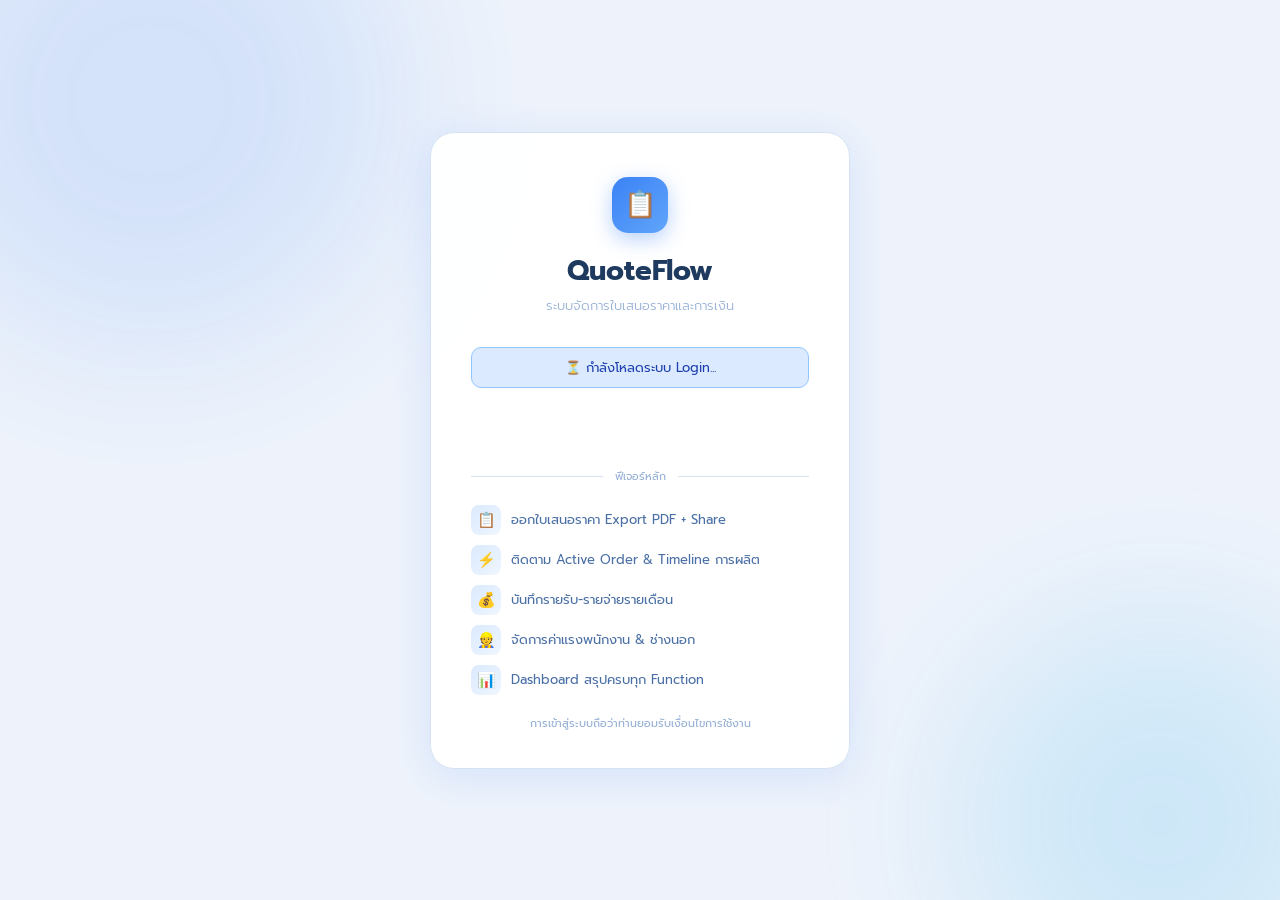
<file: index.html>
<!DOCTYPE html>
<html lang="th">
<head>
<meta charset="UTF-8"><meta name="viewport" content="width=device-width,initial-scale=1.0">
<title>QuoteFlow – เข้าสู่ระบบ</title>
<link rel="preconnect" href="https://fonts.googleapis.com">
<link href="https://fonts.googleapis.com/css2?family=Prompt:wght@300;400;500;600;700&display=swap" rel="stylesheet">
<style>
*{box-sizing:border-box;margin:0;padding:0;}
body{font-family:'Prompt',sans-serif;min-height:100vh;background:#eef3fb;display:flex;align-items:center;justify-content:center;padding:20px;}
.blob{position:fixed;border-radius:50%;filter:blur(80px);opacity:.14;pointer-events:none;}
.b1{width:500px;height:500px;background:#3b82f6;top:-150px;left:-100px;}
.b2{width:400px;height:400px;background:#0ea5e9;bottom:-120px;right:-80px;}
.card{position:relative;z-index:1;width:100%;max-width:420px;background:rgba(255,255,255,.95);border:1px solid #d4e2f4;border-radius:24px;padding:44px 40px 36px;box-shadow:0 8px 40px rgba(59,130,246,.14);text-align:center;}
.logo-mark{width:56px;height:56px;border-radius:16px;background:linear-gradient(135deg,#3b82f6,#60a5fa);box-shadow:0 6px 20px rgba(59,130,246,.36);display:flex;align-items:center;justify-content:center;font-size:26px;margin:0 auto 16px;}
.logo-text{font-size:28px;font-weight:700;color:#1e3a5f;}
.logo-sub{font-size:13px;color:#93aed4;font-weight:300;margin-top:4px;margin-bottom:32px;}
.status-box{margin-bottom:16px;padding:10px 14px;border-radius:10px;font-size:13px;display:none;}
.status-box.show{display:block;}
.s-info{background:#dbeafe;color:#1e40af;border:1px solid #93c5fd;}
.s-ok{background:#d1fae5;color:#065f46;border:1px solid #6ee7b7;}
.s-err{background:#fee2e2;color:#991b1b;border:1px solid #fca5a5;}
#googleBtn{display:flex;justify-content:center;min-height:44px;margin-bottom:8px;}
.divider{display:flex;align-items:center;gap:12px;color:#93aed4;font-size:11px;margin:20px 0;}
.divider::before,.divider::after{content:'';flex:1;height:1px;background:#d4e2f4;}
.features{text-align:left;display:flex;flex-direction:column;gap:10px;margin-top:20px;}
.feat{display:flex;align-items:center;gap:10px;font-size:13px;color:#4a6fa5;}
.feat-ic{width:30px;height:30px;border-radius:8px;background:linear-gradient(135deg,#dbeafe,#eff6ff);display:flex;align-items:center;justify-content:center;font-size:15px;flex-shrink:0;}
.footer{margin-top:20px;font-size:11px;color:#93aed4;}
</style>
</head>
<body>
<div class="blob b1"></div>
<div class="blob b2"></div>
<div class="card">
  <div class="logo-mark">📋</div>
  <div class="logo-text">QuoteFlow</div>
  <div class="logo-sub">ระบบจัดการใบเสนอราคาและการเงิน</div>
  <div class="status-box s-info show" id="statusBox">⏳ กำลังโหลดระบบ Login...</div>
  <div id="googleBtn"></div>
  <div class="divider">ฟีเจอร์หลัก</div>
  <div class="features">
    <div class="feat"><div class="feat-ic">📋</div><span>ออกใบเสนอราคา Export PDF + Share</span></div>
    <div class="feat"><div class="feat-ic">⚡</div><span>ติดตาม Active Order & Timeline การผลิต</span></div>
    <div class="feat"><div class="feat-ic">💰</div><span>บันทึกรายรับ-รายจ่ายรายเดือน</span></div>
    <div class="feat"><div class="feat-ic">👷</div><span>จัดการค่าแรงพนักงาน & ช่างนอก</span></div>
    <div class="feat"><div class="feat-ic">📊</div><span>Dashboard สรุปครบทุก Function</span></div>
  </div>
  <p class="footer">การเข้าสู่ระบบถือว่าท่านยอมรับเงื่อนไขการใช้งาน</p>
</div>
<script src="https://accounts.google.com/gsi/client" async defer onload="onGsiLoaded()" onerror="onGsiError()"></script>
<script src="assets/app.js"></script>
<script>
(function(){try{var u=JSON.parse(localStorage.getItem('qf_user')||'null');if(u&&u.email)window.location.replace('dashboard.html');}catch(e){}}());
var sb=document.getElementById('statusBox');
function show(msg,cls){sb.textContent=msg;sb.className='status-box show '+cls;}
function onGsiLoaded(){
  show('✅ ระบบพร้อม กรุณา Login ด้วย Google','s-info');
  QuoteFlow.googleSignIn(function(user){
    show('✅ Login สำเร็จ! กำลังเข้าสู่ระบบ...','s-ok');
    setTimeout(function(){window.location.replace('dashboard.html');},800);
  });
}
function onGsiError(){show('❌ โหลด Google Login ไม่ได้ กรุณา Refresh','s-err');}
setTimeout(function(){
  if(document.getElementById('googleBtn').children.length===0)
    show('⚠️ Google Login โหลดช้า ลอง Refresh หน้า','s-err');
},8000);
</script>
</body>
</html>
</file>
<file: assets/style.css>
@import url('https://fonts.googleapis.com/css2?family=Prompt:wght@300;400;500;600;700&display=swap');
:root {
  --page-bg:#eef3fb;--card:#ffffff;--card-alt:#f7faff;--sidebar-bg:#ffffff;
  --blue:#3b82f6;--blue-dark:#2563eb;--blue-mid:#60a5fa;--blue-light:#93c5fd;--blue-pale:#dbeafe;
  --blue-grad:linear-gradient(135deg,#3b82f6,#60a5fa);
  --green:#10b981;--red:#ef4444;--amber:#f59e0b;--purple:#8b5cf6;--teal:#0ea5e9;
  --text:#1e3a5f;--text2:#4a6fa5;--text3:#93aed4;
  --border:#d4e2f4;--border2:#e8f0fb;
  --shadow-xs:0 1px 3px rgba(59,130,246,.06),0 1px 2px rgba(0,0,0,.04);
  --shadow-sm:0 2px 8px rgba(59,130,246,.09),0 1px 3px rgba(0,0,0,.05);
  --shadow-md:0 4px 18px rgba(59,130,246,.13),0 2px 6px rgba(0,0,0,.06);
  --shadow-lg:0 8px 32px rgba(59,130,246,.17),0 4px 12px rgba(0,0,0,.08);
  --shadow-xl:0 16px 52px rgba(59,130,246,.21),0 8px 24px rgba(0,0,0,.10);
  --radius:16px;--radius-sm:10px;--radius-xs:6px;
  --sidebar-w:248px;--topbar-h:64px;
  --font:'Prompt',sans-serif;--t:.2s cubic-bezier(.4,0,.2,1);
}
*,*::before,*::after{box-sizing:border-box;margin:0;padding:0;}
html{font-size:16px;scroll-behavior:smooth;}
body{font-family:var(--font);background:var(--page-bg);color:var(--text);min-height:100vh;-webkit-font-smoothing:antialiased;}
a{color:inherit;text-decoration:none;}
button{cursor:pointer;font-family:var(--font);border:none;}
input,select,textarea{font-family:var(--font);}
img{max-width:100%;display:block;}
.app-layout{display:flex;min-height:100vh;}
.main-content{margin-left:var(--sidebar-w);flex:1;min-height:100vh;display:flex;flex-direction:column;}
.page-body{padding:28px 32px;max-width:1440px;flex:1;}
.sidebar{width:var(--sidebar-w);background:var(--sidebar-bg);border-right:1px solid var(--border);position:fixed;top:0;left:0;height:100vh;display:flex;flex-direction:column;z-index:100;box-shadow:3px 0 24px rgba(59,130,246,.08);transition:transform var(--t);}
.sidebar-logo{padding:20px 18px 16px;border-bottom:1px solid var(--border2);background:linear-gradient(160deg,#f5f9ff,#edf4ff);}
.logo-wrap{display:flex;align-items:center;gap:12px;}
.logo-mark{width:38px;height:38px;border-radius:11px;background:var(--blue-grad);box-shadow:var(--shadow-md);display:flex;align-items:center;justify-content:center;font-size:18px;flex-shrink:0;}
.logo-text{font-size:16px;font-weight:700;color:var(--text);}
.logo-sub{font-size:10px;color:var(--text3);margin-top:1px;font-weight:300;}
.nav-section{padding:16px 18px 5px;font-size:10px;font-weight:600;letter-spacing:1.4px;text-transform:uppercase;color:var(--text3);}
.nav-link{display:flex;align-items:center;gap:10px;padding:9px 14px;margin:2px 10px;border-radius:var(--radius-sm);color:var(--text2);font-size:13px;font-weight:400;transition:all var(--t);}
.nav-link:hover{background:var(--blue-pale);color:var(--blue-dark);transform:translateX(2px);}
.nav-link.active{background:var(--blue-grad);color:#fff;font-weight:500;box-shadow:var(--shadow-md);}
.nav-icon{font-size:17px;width:20px;text-align:center;opacity:.75;}
.nav-link.active .nav-icon{opacity:1;}
.sidebar-user{margin-top:auto;padding:14px;border-top:1px solid var(--border2);display:flex;align-items:center;gap:10px;background:linear-gradient(135deg,#f8fbff,#f0f6ff);}
.user-avatar{width:36px;height:36px;border-radius:50%;background:var(--blue-grad);box-shadow:var(--shadow-sm);display:flex;align-items:center;justify-content:center;font-weight:700;font-size:13px;color:#fff;flex-shrink:0;}
.user-info{flex:1;min-width:0;}
.user-name{font-size:12.5px;font-weight:600;color:var(--text);white-space:nowrap;overflow:hidden;text-overflow:ellipsis;}
.user-role{font-size:10.5px;color:var(--text3);white-space:nowrap;overflow:hidden;text-overflow:ellipsis;}
.logout-btn{background:none;color:var(--text3);font-size:17px;padding:5px;border-radius:8px;transition:all var(--t);}
.logout-btn:hover{color:var(--red);background:#fff0f0;}
.topbar{background:rgba(255,255,255,.88);backdrop-filter:blur(18px);-webkit-backdrop-filter:blur(18px);border-bottom:1px solid var(--border);padding:0 32px;height:var(--topbar-h);display:flex;align-items:center;justify-content:space-between;position:sticky;top:0;z-index:50;box-shadow:var(--shadow-xs);}
.page-title{font-size:17px;font-weight:600;color:var(--text);}
.topbar-actions{display:flex;gap:10px;align-items:center;}
.card{background:var(--card);border:1px solid var(--border);border-radius:var(--radius);padding:22px;box-shadow:var(--shadow-sm);transition:box-shadow var(--t),transform var(--t);}
.card:hover{box-shadow:var(--shadow-md);}
.card-sm{padding:14px 16px;}
.card-title{font-size:14.5px;font-weight:600;color:var(--text);margin-bottom:16px;}
.stat-card{position:relative;overflow:hidden;transition:all var(--t);}
.stat-card:hover{transform:translateY(-3px);}
.stat-card.blue{background:var(--blue-grad);border-color:transparent;box-shadow:var(--shadow-md);}
.stat-card.teal{background:linear-gradient(135deg,#0ea5e9,#38bdf8);border-color:transparent;box-shadow:var(--shadow-md);}
.stat-card.green{background:linear-gradient(135deg,#10b981,#34d399);border-color:transparent;box-shadow:var(--shadow-md);}
.stat-card.amber{background:linear-gradient(135deg,#f59e0b,#fbbf24);border-color:transparent;box-shadow:var(--shadow-md);}
.stat-card.red{background:linear-gradient(135deg,#ef4444,#f87171);border-color:transparent;box-shadow:var(--shadow-md);}
.stat-card.purple{background:linear-gradient(135deg,#8b5cf6,#a78bfa);border-color:transparent;box-shadow:var(--shadow-md);}
.stat-card.blue:hover,.stat-card.teal:hover,.stat-card.green:hover,.stat-card.amber:hover,.stat-card.red:hover{box-shadow:var(--shadow-lg);}
.stat-card::after{content:'';position:absolute;top:-26px;right:-26px;width:90px;height:90px;border-radius:50%;background:rgba(255,255,255,.13);pointer-events:none;}
.stat-card::before{content:'';position:absolute;bottom:-18px;left:-18px;width:62px;height:62px;border-radius:50%;background:rgba(255,255,255,.09);pointer-events:none;}
.stat-card.blue .stat-value,.stat-card.teal .stat-value,.stat-card.green .stat-value,.stat-card.amber .stat-value,.stat-card.red .stat-value,.stat-card.purple .stat-value{color:#fff;}
.stat-card.blue .stat-label,.stat-card.teal .stat-label,.stat-card.green .stat-label,.stat-card.amber .stat-label,.stat-card.red .stat-label,.stat-card.purple .stat-label{color:rgba(255,255,255,.82);}
.stat-card.blue .stat-icon,.stat-card.teal .stat-icon,.stat-card.green .stat-icon,.stat-card.amber .stat-icon,.stat-card.red .stat-icon,.stat-card.purple .stat-icon{background:rgba(255,255,255,.22);color:#fff;}
.stat-icon{width:42px;height:42px;border-radius:12px;background:var(--blue-pale);color:var(--blue);display:flex;align-items:center;justify-content:center;font-size:20px;margin-bottom:12px;}
.stat-value{font-size:26px;font-weight:700;color:var(--text);line-height:1;letter-spacing:-.5px;}
.stat-label{font-size:12px;color:var(--text2);margin-top:5px;font-weight:400;}
.grid{display:grid;gap:20px;}
.grid-2{grid-template-columns:repeat(2,1fr);}
.grid-3{grid-template-columns:repeat(3,1fr);}
.grid-4{grid-template-columns:repeat(4,1fr);}
.grid-auto{grid-template-columns:repeat(auto-fit,minmax(200px,1fr));}
.btn{display:inline-flex;align-items:center;gap:8px;padding:10px 20px;border-radius:var(--radius-sm);font-size:13px;font-weight:500;transition:all var(--t);white-space:nowrap;font-family:var(--font);}
.btn-primary{background:var(--blue-grad);color:#fff;box-shadow:var(--shadow-sm);}
.btn-primary:hover{transform:translateY(-1px);box-shadow:var(--shadow-md);}
.btn-outline{background:#fff;border:1px solid var(--border);color:var(--text2);box-shadow:var(--shadow-xs);}
.btn-outline:hover{border-color:var(--blue);color:var(--blue);background:var(--blue-pale);}
.btn-ghost{background:var(--blue-pale);color:var(--blue);}
.btn-ghost:hover{background:#bfdbfe;}
.btn-danger{background:#fff0f0;color:var(--red);border:1px solid #fecaca;}
.btn-danger:hover{background:#fee2e2;}
.btn-green{background:#ecfdf5;color:var(--green);border:1px solid #a7f3d0;}
.btn-green:hover{background:#d1fae5;}
.btn-sm{padding:6px 14px;font-size:12px;border-radius:var(--radius-xs);}
.btn-icon{padding:8px;border-radius:var(--radius-xs);}
.btn:disabled{opacity:.6;cursor:not-allowed;transform:none!important;}
.permission-disabled{opacity:.45!important;cursor:not-allowed!important;filter:grayscale(.25);}
.form-group{display:flex;flex-direction:column;gap:6px;}
.form-label{font-size:11px;font-weight:600;color:var(--text2);letter-spacing:.5px;text-transform:uppercase;}
.form-input{background:#f8fbff;border:1.5px solid var(--border);border-radius:var(--radius-sm);padding:10px 14px;color:var(--text);font-size:13.5px;transition:all var(--t);width:100%;box-shadow:inset 0 1px 3px rgba(59,130,246,.04);}
.form-input:focus{outline:none;border-color:var(--blue);background:#fff;box-shadow:0 0 0 3px rgba(59,130,246,.12);}
.form-input::placeholder{color:var(--text3);}
select.form-input option{background:#fff;color:var(--text);}
.form-row{display:grid;gap:16px;}
.form-row-2{grid-template-columns:1fr 1fr;}
.form-row-3{grid-template-columns:1fr 1fr 1fr;}
.table-wrap{overflow-x:auto;}
table{width:100%;border-collapse:collapse;font-size:13.5px;}
th{background:linear-gradient(135deg,#f0f7ff,#e8f2ff);padding:11px 16px;text-align:left;font-size:10.5px;font-weight:600;letter-spacing:.8px;text-transform:uppercase;color:var(--text2);border-bottom:1px solid var(--border);white-space:nowrap;}
td{padding:12px 16px;border-bottom:1px solid var(--border2);color:var(--text);vertical-align:middle;}
tr:hover td{background:#f4f8ff;}
tr:last-child td{border-bottom:none;}
.badge{display:inline-flex;align-items:center;padding:3px 10px;border-radius:20px;font-size:11px;font-weight:600;}
.badge-draft{background:#f1f5f9;color:#64748b;}
.badge-active{background:#d1fae5;color:#065f46;}
.badge-confirmed{background:#dbeafe;color:#1e40af;}
.badge-closed{background:#ede9fe;color:#5b21b6;}
.badge-pending{background:#fef3c7;color:#92400e;}
.badge-paid{background:#d1fae5;color:#065f46;}
.badge-unpaid{background:#fee2e2;color:#991b1b;}
.badge-partial{background:#dbeafe;color:#1e40af;}
.modal-overlay{position:fixed;inset:0;background:rgba(30,58,95,.28);backdrop-filter:blur(8px);-webkit-backdrop-filter:blur(8px);z-index:200;display:none;align-items:center;justify-content:center;padding:20px;}
.modal-overlay.open{display:flex;animation:fadeIn .2s ease;}
@keyframes fadeIn{from{opacity:0;}to{opacity:1;}}
.modal{background:#fff;border:1px solid var(--border);border-radius:20px;padding:30px;width:100%;max-height:90vh;overflow-y:auto;box-shadow:var(--shadow-xl);animation:slideUp .25s cubic-bezier(.4,0,.2,1);}
@keyframes slideUp{from{transform:translateY(24px);opacity:0;}to{transform:none;opacity:1;}}
.modal-sm{max-width:440px;}
.modal-md{max-width:640px;}
.modal-lg{max-width:860px;}
.modal-header{display:flex;align-items:center;justify-content:space-between;margin-bottom:24px;}
.modal-title{font-size:18px;font-weight:700;color:var(--text);}
.modal-close{background:var(--page-bg);color:var(--text2);width:32px;height:32px;border-radius:50%;display:flex;align-items:center;justify-content:center;font-size:16px;transition:all var(--t);}
.modal-close:hover{background:#fee2e2;color:var(--red);transform:rotate(90deg);}
.timeline{position:relative;padding-left:22px;}
.timeline::before{content:'';position:absolute;left:7px;top:0;bottom:0;width:2px;background:linear-gradient(to bottom,var(--blue-pale),transparent);}
.timeline-item{position:relative;padding-bottom:18px;}
.timeline-item:last-child{padding-bottom:0;}
.timeline-dot{position:absolute;left:-19px;top:4px;width:12px;height:12px;border-radius:50%;background:var(--text3);border:2px solid #fff;box-shadow:var(--shadow-xs);}
.timeline-dot.done{background:var(--green);box-shadow:0 0 0 3px rgba(16,185,129,.15);}
.timeline-dot.active{background:var(--blue);box-shadow:0 0 0 4px rgba(59,130,246,.18);}
.timeline-label{font-size:13px;font-weight:600;color:var(--text);}
.timeline-date{font-size:11px;color:var(--text3);margin-top:2px;}
.progress-bar{height:7px;background:var(--blue-pale);border-radius:4px;overflow:hidden;}
.progress-fill{height:100%;border-radius:4px;transition:width .5s cubic-bezier(.4,0,.2,1);}
.divider{border:none;border-top:1px solid var(--border2);margin:20px 0;}
.kpi-row{display:flex;justify-content:space-between;align-items:center;padding:9px 0;border-bottom:1px solid var(--border2);}
.kpi-row:last-child{border-bottom:none;}
.text-blue{color:var(--blue);}.text-green{color:var(--green);}.text-red{color:var(--red);}.text-amber{color:var(--amber);}.text-muted{color:var(--text2);}
.text-sm{font-size:13px;}.text-xs{font-size:11px;}.fw-bold{font-weight:600;}
.flex{display:flex;}.flex-center{display:flex;align-items:center;}.flex-between{display:flex;align-items:center;justify-content:space-between;}
.gap-6{gap:6px;}.gap-8{gap:8px;}.gap-10{gap:10px;}.gap-12{gap:12px;}.gap-16{gap:16px;}
.mb-4{margin-bottom:4px;}.mb-8{margin-bottom:8px;}.mb-12{margin-bottom:12px;}.mb-16{margin-bottom:16px;}.mb-20{margin-bottom:20px;}.mb-24{margin-bottom:24px;}
.mt-8{margin-top:8px;}.mt-12{margin-top:12px;}.mt-16{margin-top:16px;}.mt-24{margin-top:24px;}
.empty-state{text-align:center;padding:56px 20px;color:var(--text3);}
.empty-state .empty-icon{font-size:44px;margin-bottom:12px;opacity:.5;}
.empty-state p{font-size:14px;}
::-webkit-scrollbar{width:5px;height:5px;}
::-webkit-scrollbar-track{background:var(--page-bg);}
::-webkit-scrollbar-thumb{background:var(--border);border-radius:3px;}
.mobile-menu-btn{display:none;background:var(--blue-pale);color:var(--blue);padding:8px;border-radius:var(--radius-xs);font-size:20px;align-items:center;}
.sidebar-backdrop{position:fixed;inset:0;background:rgba(30,58,95,.40);backdrop-filter:blur(4px);z-index:99;display:none;}
.sidebar-backdrop.open{display:block;}
@media(max-width:1100px){.grid-4{grid-template-columns:repeat(2,1fr);}}
@media(max-width:900px){
  .sidebar{transform:translateX(-100%);}.sidebar.open{transform:none;}
  .main-content{margin-left:0;}.topbar{padding:0 16px;}.page-body{padding:16px;}
  .grid-3{grid-template-columns:repeat(2,1fr);}.grid-2{grid-template-columns:1fr;}
  .form-row-2,.form-row-3{grid-template-columns:1fr;}
  .mobile-menu-btn{display:flex;}
}
@media(max-width:540px){.grid-4{grid-template-columns:1fr 1fr;}.stat-value{font-size:22px;}.page-title{font-size:15px;}.modal{padding:20px 16px;}}
</file>
